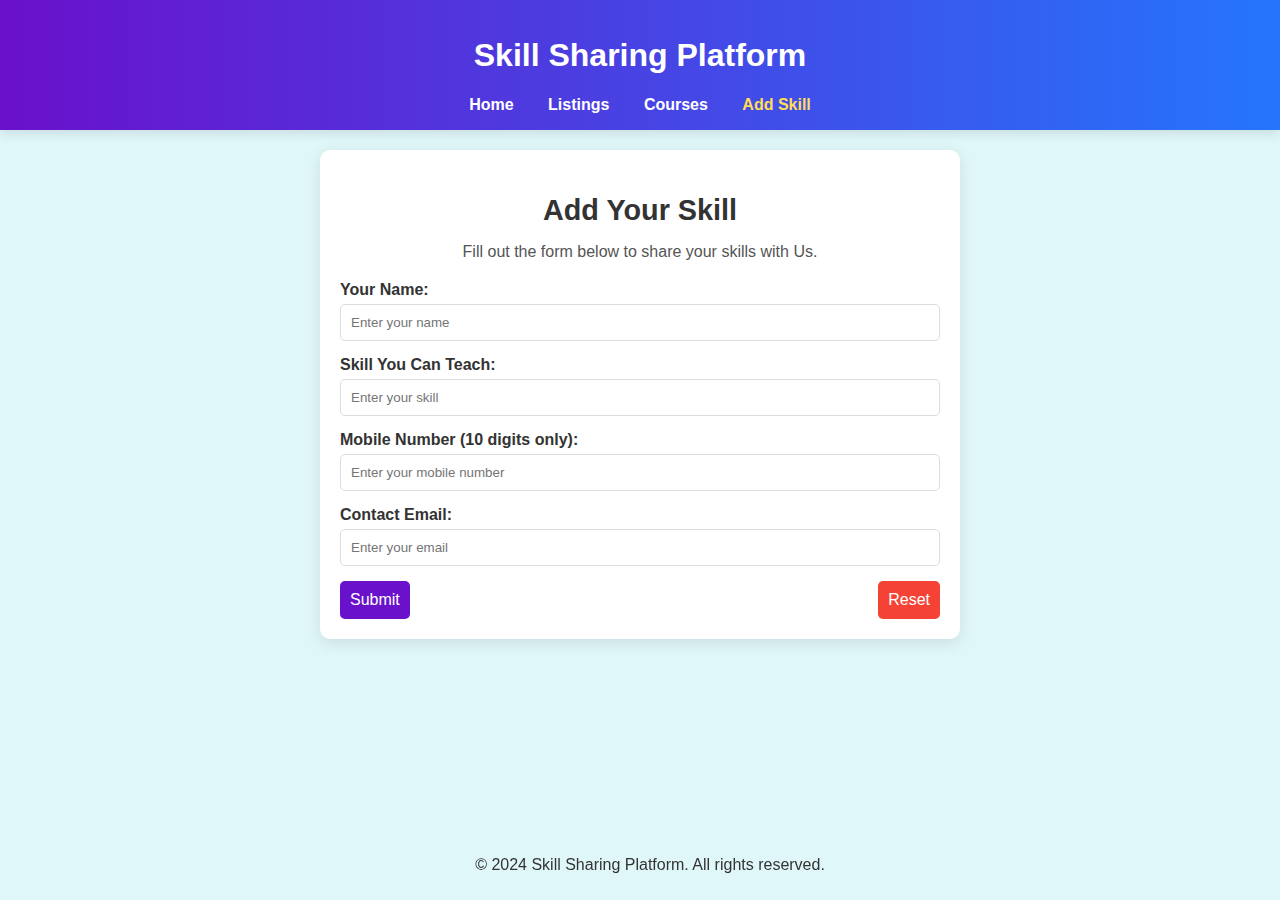
<file: add_skill.html>
<!DOCTYPE html>
<html lang="en">
<head>
    <meta charset="UTF-8">
    <meta name="viewport" content="width=device-width, initial-scale=1.0">
    <title>Add Your Skill</title>
    <link rel="stylesheet" href="add_skill.css">
</head>
<body>
    <header>
        <h1>Skill Sharing Platform</h1>
        <nav>
            <ul>
                <li><a href="index.html">Home</a></li>
                <li><a href="listings.html">Listings</a></li>
                <li><a href="courses.html">Courses</a></li>
                <li><a href="add_skill.html" class="active">Add Skill</a></li>
            </ul>
        </nav>
    </header>
    <main>
        <section class="add-skill">
            <h2>Add Your Skill</h2>
            <p>Fill out the form below to share your skills with Us.</p>
            <form action="https://api.web3forms.com/submit" method="POST">
                <!-- Web3Forms Access Key -->
                <input type="hidden" name="access_key" value="61f36c27-26c3-4d1c-8d13-a0b849f9b590">

                <!-- Form Inputs -->
                <div class="form-group">
                    <label for="name">Your Name:</label>
                    <input type="text" id="name" name="name" placeholder="Enter your name" required>
                </div>
                <div class="form-group">
                    <label for="skill">Skill You Can Teach:</label>
                    <input type="text" id="skill" name="skill" placeholder="Enter your skill" required>
                </div>
                <div class="form-group">
                    <label for="mobile">Mobile Number (10 digits only):</label>
                    <input type="tel" pattern="[0-9]{10}" id="mobile" name="mobile" placeholder="Enter your mobile number" required>
                </div>
                <div class="form-group">
                    <label for="email">Contact Email:</label>
                    <input type="email" id="email" name="email" placeholder="Enter your email" required>
                </div>
                

                <!-- Spam Protection -->
                <input type="checkbox" name="botcheck" style="display: none;">

                <!-- Submit and Reset Buttons -->
                <div class="form-buttons">
                    <button type="submit">Submit</button>
                    <button type="reset">Reset</button>
                </div>
            </form>
        </section>
    </main>
    <footer>
        <p>&copy; 2024 Skill Sharing Platform. All rights reserved.</p>
    </footer>
</body>
</html>
</file>
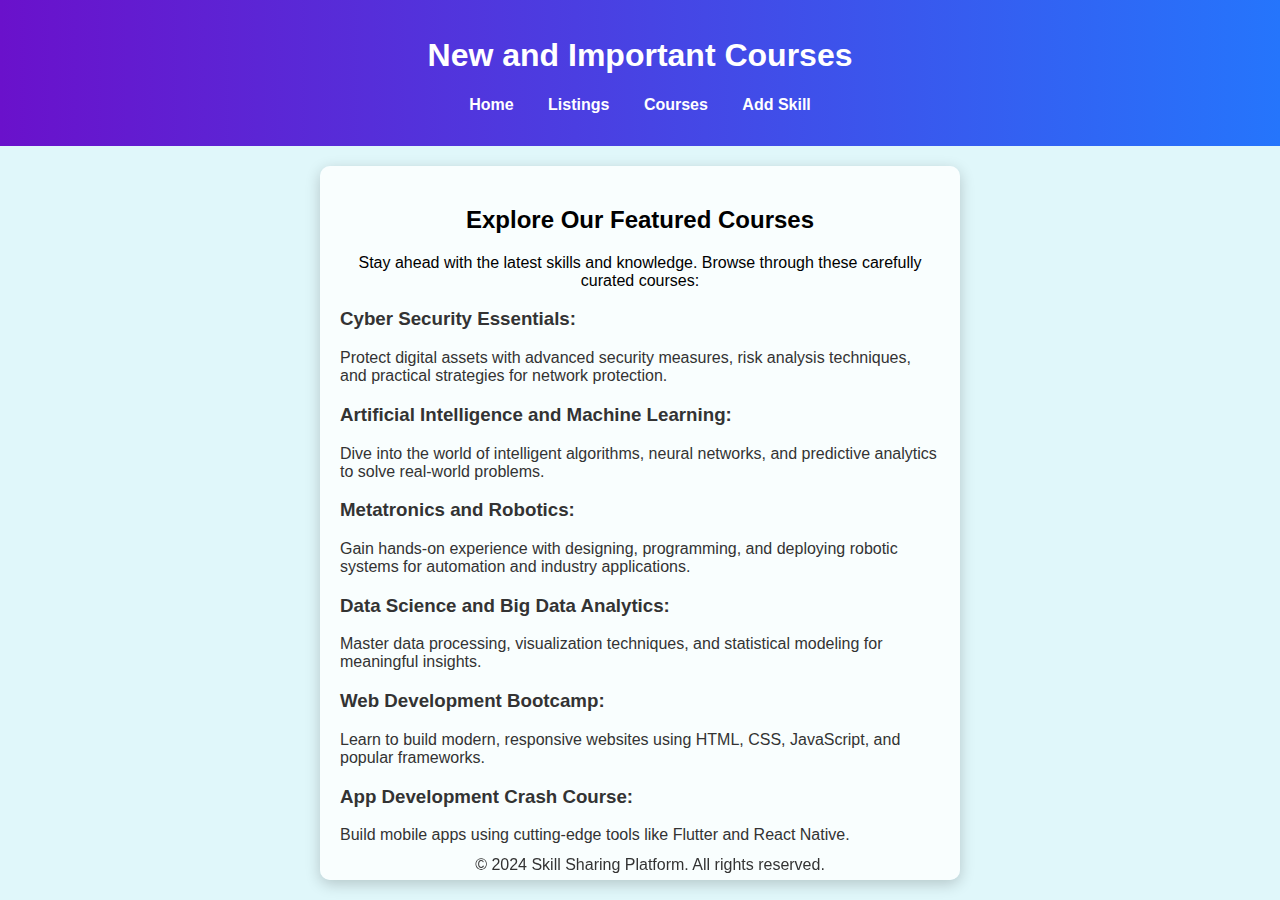
<file: courses.html>
<!DOCTYPE html>
<html lang="en">
<head>
  <meta charset="UTF-8">
  <meta name="viewport" content="width=device-width, initial-scale=1.0">
  <title>New and Important Courses</title>
  <link rel="stylesheet" href="courses.css">
</head>
<body>
  <header>
    <h1>New and Important Courses</h1>
    <nav>
      <ul>
        <li><a href="index.html">Home</a></li>
        <li><a href="listings.html">Listings</a></li>
        <li><a href="courses.html">Courses</a></li>
        <li><a href="add_skill.html">Add Skill</a></li>
      </ul>
    </nav>
  </header>

  <main>
    <section class="course-list intro">
      <h2>Explore Our Featured Courses</h2>
      <p>Stay ahead with the latest skills and knowledge. Browse through these carefully curated courses:</p>
      <ul class="course-list-items">
        <li>
          <h3>Cyber Security Essentials:</h3> 
          Protect digital assets with advanced security measures, risk analysis techniques, and practical strategies for network protection.
        </li>
        <li>
          <h3>Artificial Intelligence and Machine Learning:</h3> 
          Dive into the world of intelligent algorithms, neural networks, and predictive analytics to solve real-world problems.
        </li>
        <li>
          <h3>Metatronics and Robotics:</h3> 
          Gain hands-on experience with designing, programming, and deploying robotic systems for automation and industry applications.
        </li>
        <li>
          <h3>Data Science and Big Data Analytics:</h3> 
          Master data processing, visualization techniques, and statistical modeling for meaningful insights.
        </li>
        <li>
          <h3>Web Development Bootcamp:</h3> 
          Learn to build modern, responsive websites using HTML, CSS, JavaScript, and popular frameworks.
        </li>
        <li>
          <h3>App Development Crash Course:</h3> 
          Build mobile apps using cutting-edge tools like Flutter and React Native.
        </li>
      </ul>
    </section>
  </main>

  <footer>
    <p>&copy; 2024 Skill Sharing Platform. All rights reserved.</p>
  </footer>

  
</body>
</html>
</file>
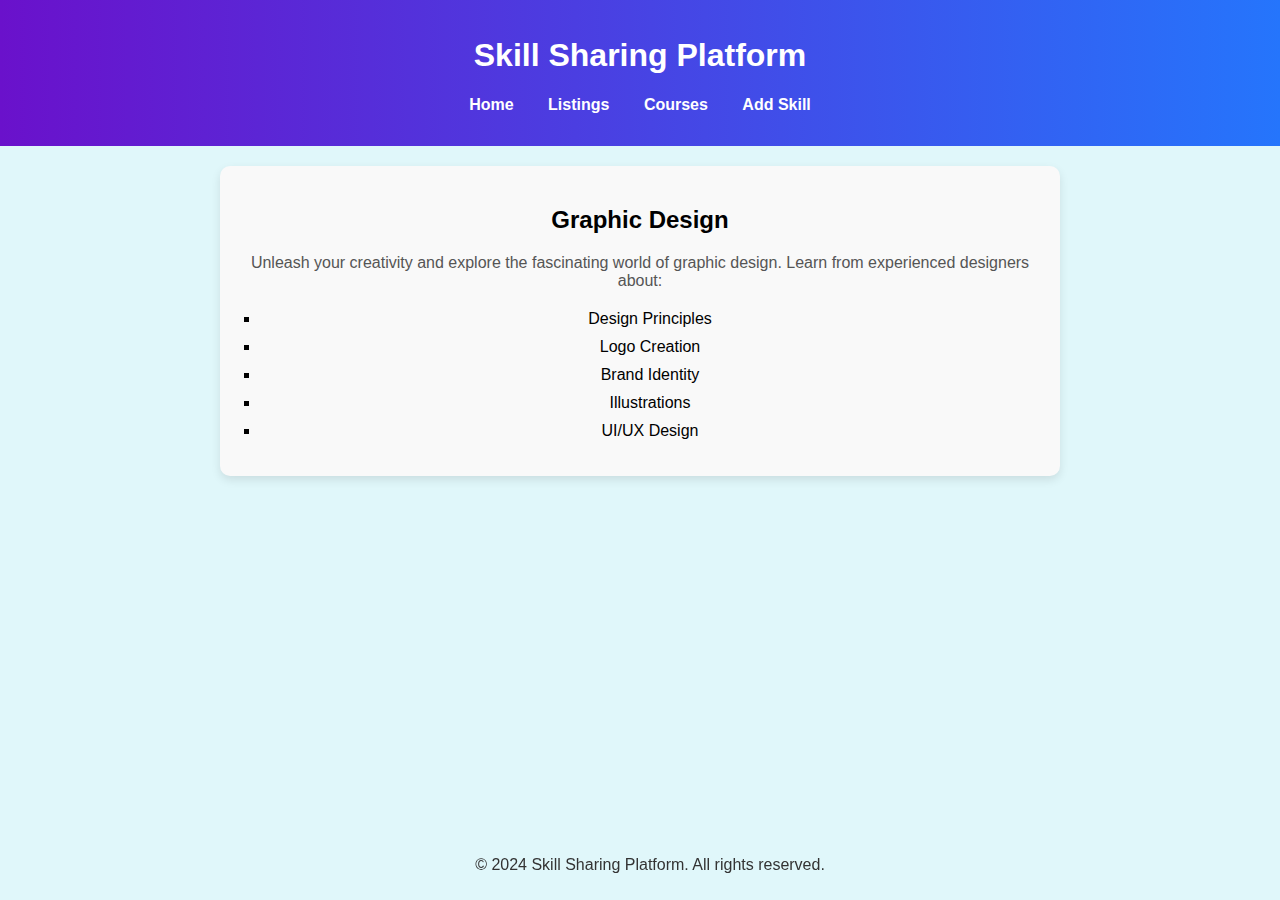
<file: graphic_design.html>
<!DOCTYPE html>
<html lang="en">
<head>
    <meta charset="UTF-8">
    <meta name="viewport" content="width=device-width, initial-scale=1.0">
    <title>Graphic Design Skills</title>
    <link rel="stylesheet" href="styles.css">
    <style>
        body {
            font-family: Arial, sans-serif;
            margin: 0;
            padding: 0;
            animation: fadeIn 2s ease;
        }

        header {
            background: linear-gradient(90deg, #6a11cb, #2575fc);
            color: #fff;
            padding: 1rem 0;
            text-align: center;
            animation: fadeIn 2s ease;
        }

        nav ul {
            list-style: none;
            padding: 0;
        }

        nav ul li {
            display: inline;
            margin: 0 15px;
        }

        nav ul li a {
            color: #fff;
            text-decoration: none;
            font-weight: bold;
        }

        main {
            padding: 20px;
            animation: slideIn 1.5s ease;
        }

        .content {
            max-width: 800px;
            margin: 0 auto;
            background: #f9f9f9;
            padding: 20px;
            border-radius: 10px;
            box-shadow: 0 4px 10px rgba(0, 0, 0, 0.1);
        }

        .content h2 {
            text-align: center;
            margin-bottom: 20px;
            animation: fadeIn 2s ease;
        }

        .content p {
            text-align: center;
            margin-bottom: 20px;
            color: #555;
            animation: fadeIn 2s ease;
        }

        .content ul {
            list-style-type: square;
            padding-left: 20px;
            animation: slideIn 1.5s ease;
        }

        .content ul li {
            margin-bottom: 10px;
            animation: fadeIn 2s ease;
        }

        footer {
            text-align: center;
            padding: 10px;
            background: transparent; 
            color: #333; /* Ensure text is visible */
            position: fixed;
            bottom: 0;
            width: 100%;
        }

        @keyframes fadeIn {
            from { opacity: 0; }
            to { opacity: 1; }
        }

        @keyframes slideIn {
            from { transform: translateY(20px); opacity: 0; }
            to { transform: translateY(0); opacity: 1; }
        }
    </style>
</head>
<body>
    <header>
        <h1>Skill Sharing Platform</h1>
        <nav>
            <ul>
                <li><a href="index.html">Home</a></li>
                <li><a href="listings.html">Listings</a></li> 
                <li><a href="courses.html">Courses</a></li>               
                <li><a href="add_skill.html">Add Skill</a></li>
            </ul>
        </nav>
    </header>
    <main>
        <section class="content">
            <h2>Graphic Design</h2>
            <p>Unleash your creativity and explore the fascinating world of graphic design. Learn from experienced designers about:</p>
            <ul>
                <li>Design Principles</li>
                <li>Logo Creation</li>
                <li>Brand Identity</li>
                <li>Illustrations</li>
                <li>UI/UX Design</li>
            </ul>
        </section>
    </main>
    <footer>
        <p>&copy; 2024 Skill Sharing Platform. All rights reserved.</p>
    </footer>
</body>
</html>
</file>
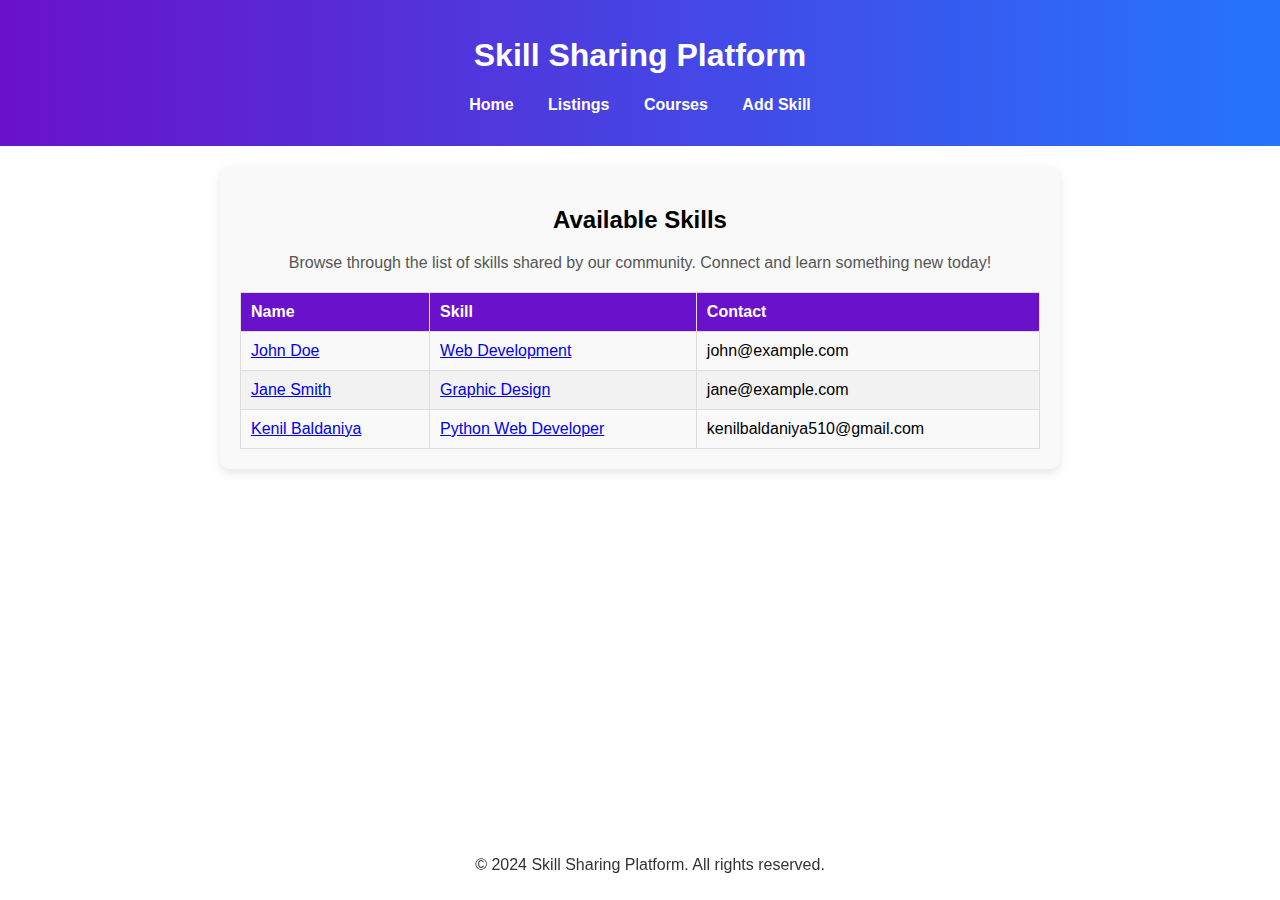
<file: listings.html>
<!-- Updated Listings Page with Animations -->
<!DOCTYPE html>
<html lang="en">
<head>
    <meta charset="UTF-8">
    <meta name="viewport" content="width=device-width, initial-scale=1.0">
    <title>Skill Listings</title>
    <link rel="stylesheet" href="listings.css">
</head>
<body>
    <header>
        <h1>Skill Sharing Platform</h1>
        <nav>
            <ul>
                <li><a href="index.html">Home</a></li>
                <li><a href="listings.html">Listings</a></li>
                <li><a href="courses.html">Courses</a></li>
                <li><a href="add_skill.html">Add Skill</a></li>
            </ul>
        </nav>
    </header>
    <main>
        <section class="listings">
            <h2>Available Skills</h2>
            <p>Browse through the list of skills shared by our community. Connect and learn something new today!</p>
            <table>
                <thead>
                    <tr>
                        <th>Name</th>
                        <th>Skill</th>
                        <th>Contact</th>
                    </tr>
                </thead>
                <tbody>
                    <tr>
                        <td><a href="profile_jane.html">John Doe</a></td>
                        <td><a href="web_development.html">Web Development</a></td>
                        <td>john@example.com</td>
                    </tr>
                    <tr>
                        <td><a href="profile_john.html">Jane Smith</a></td>
                        <td><a href="graphic_design.html">Graphic Design</a></td>
                        <td>jane@example.com</td>
                    </tr>
                    <tr>
                        <td><a href="profile_kenil.html">Kenil Baldaniya</a></td>
                        <td><a href="python_web_developer.html">Python Web Developer</a></td>
                        <td>kenilbaldaniya510@gmail.com</td>
                    </tr>
                </tbody>
            </table>
        </section>
    </main>
    <footer>
        <p>&copy; 2024 Skill Sharing Platform. All rights reserved.</p>
    </footer>
</body>
</html>
</file>
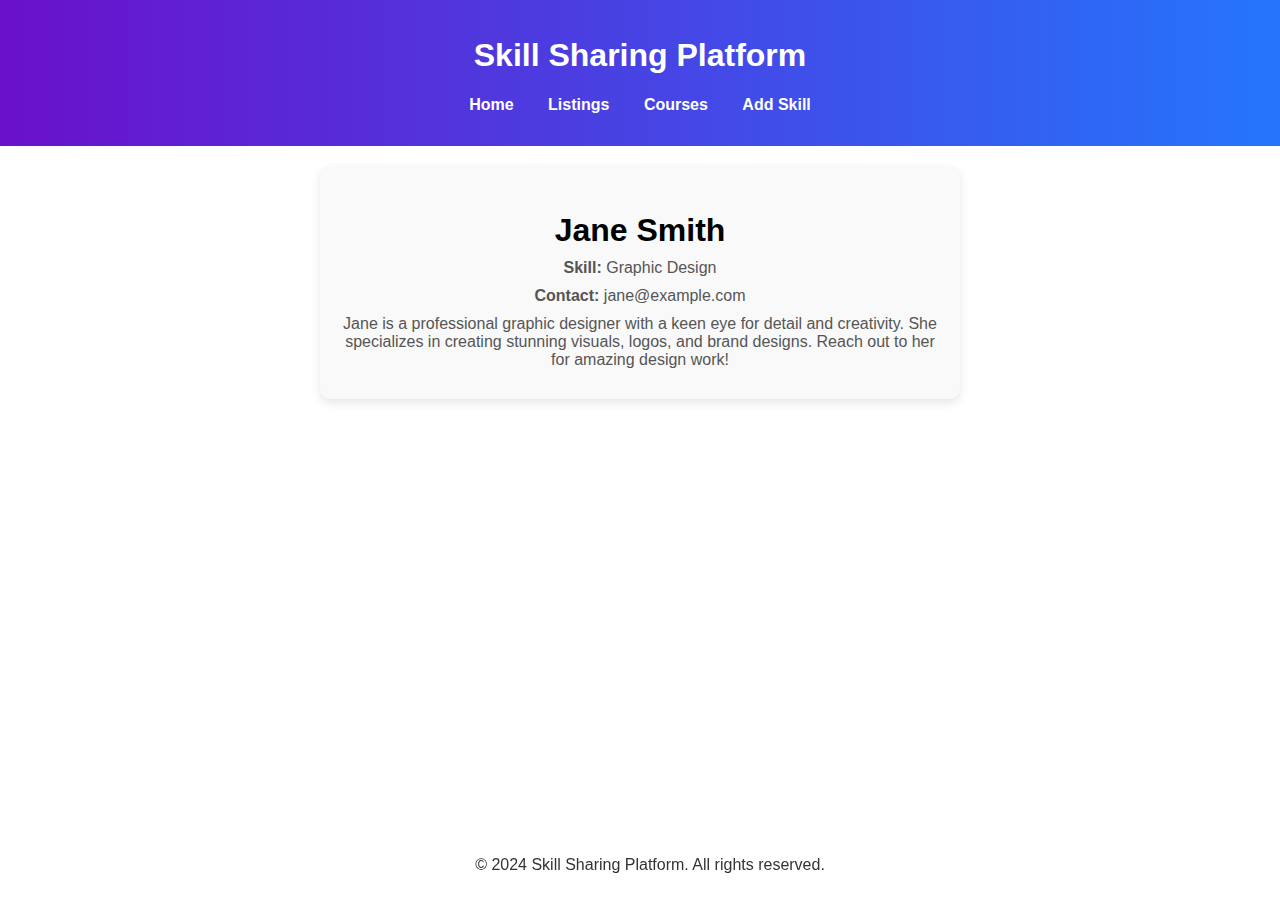
<file: profile_jane.html>
<!DOCTYPE html>
<html lang="en">
<head>
    <meta charset="UTF-8">
    <meta name="viewport" content="width=device-width, initial-scale=1.0">
    <title>Jane Smith's Profile</title>
    <link rel="stylesheet" href="profile_jane.css">
</head>
<body>
    <header>
        <h1>Skill Sharing Platform</h1>
        <nav>
            <ul>
                <li><a href="index.html">Home</a></li>
                <li><a href="listings.html">Listings</a></li>
                <li><a href="courses.html">Courses</a></li>
                <li><a href="add_skill.html">Add Skill</a></li>
            </ul>
        </nav>
    </header>
    <main>
        <section class="profile">
            <h2>Jane Smith</h2>
            <p><strong>Skill:</strong> Graphic Design</p>
            <p><strong>Contact:</strong> jane@example.com</p>
            <p>Jane is a professional graphic designer with a keen eye for detail and creativity. She specializes in creating stunning visuals, logos, and brand designs. Reach out to her for amazing design work!</p>
        </section>
    </main>
    <footer>
        <p>&copy; 2024 Skill Sharing Platform. All rights reserved.</p>
    </footer>


</body>
</html>
</file>
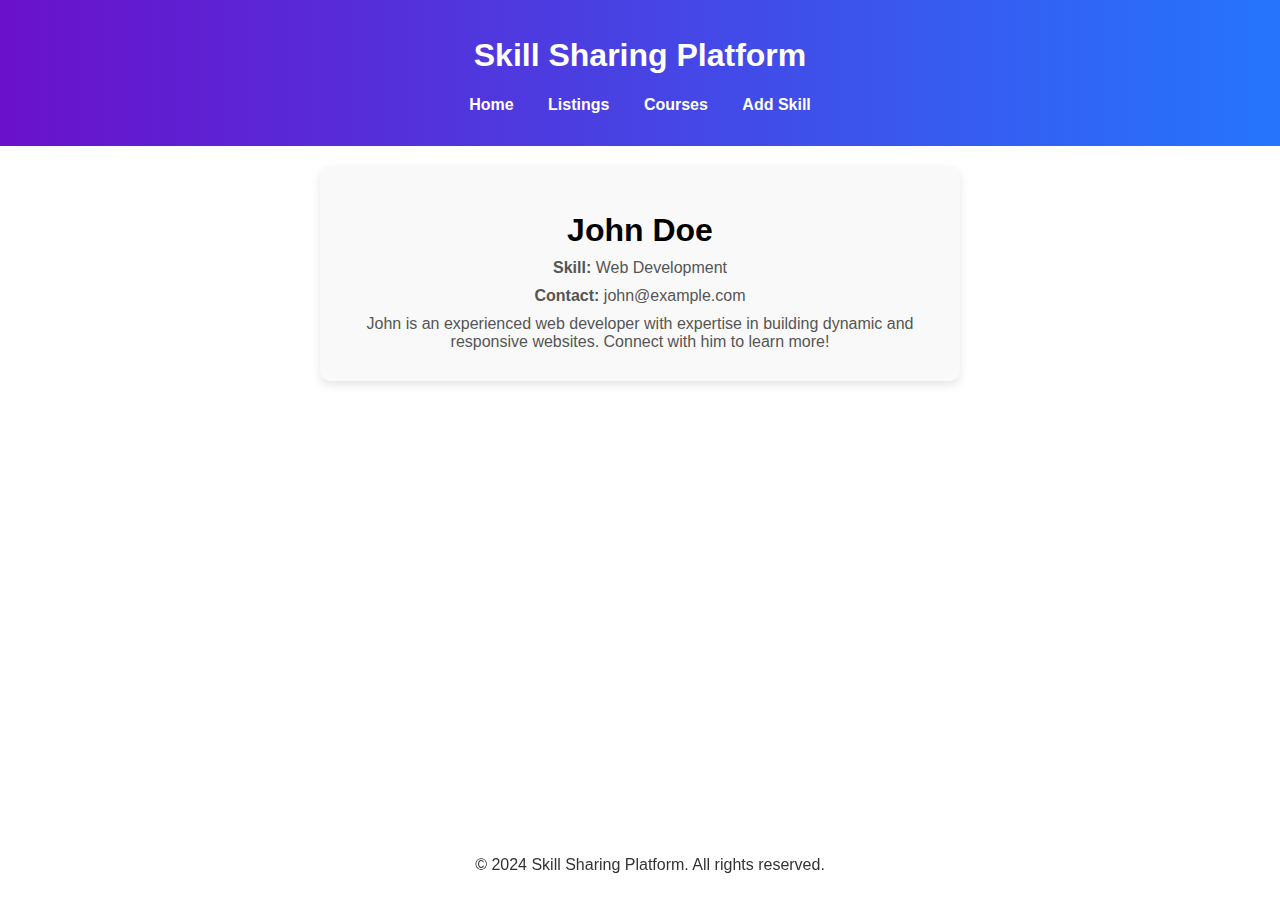
<file: profile_john.html>
<!DOCTYPE html>
<html lang="en">
<head>
    <meta charset="UTF-8">
    <meta name="viewport" content="width=device-width, initial-scale=1.0">
    <title>John Doe's Profile</title>
    <link rel="stylesheet" href="profile_john.css">
</head>
<body>
    <header>
        <h1>Skill Sharing Platform</h1>
        <nav>
            <ul>
                <li><a href="index.html">Home</a></li>
                <li><a href="listings.html">Listings</a></li>
                <li><a href="courses.html">Courses</a></li>
                <li><a href="add_skill.html">Add Skill</a></li>
            </ul>
        </nav>
    </header>
    <main>
        <section class="profile">
            <h2>John Doe</h2>
            <p><strong>Skill:</strong> Web Development</p>
            <p><strong>Contact:</strong> john@example.com</p>
            <p>John is an experienced web developer with expertise in building dynamic and responsive websites. Connect with him to learn more!</p>
        </section>
    </main>
    <footer>
        <p>&copy; 2024 Skill Sharing Platform. All rights reserved.</p>
    </footer>

    <style>
        /* Include the same animations and styles as in listings.html for consistency */
        body {
            font-family: Arial, sans-serif;
            margin: 0;
            padding: 0;
        }

        header {
            background: linear-gradient(90deg, #6a11cb, #2575fc);
            color: #fff;
            padding: 1rem 0;
            text-align: center;
            animation: fadeIn 2s ease;
        }

        nav ul {
            list-style: none;
            padding: 0;
        }

        nav ul li {
            display: inline;
            margin: 0 15px;
        }

        nav ul li a {
            color: #fff;
            text-decoration: none;
            font-weight: bold;
        }

        main {
            padding: 20px;
            animation: slideIn 1.5s ease;
        }

        .profile {
            max-width: 600px;
            margin: 0 auto;
            background: #f9f9f9;
            padding: 20px;
            border-radius: 10px;
            box-shadow: 0 4px 10px rgba(0, 0, 0, 0.1);
            text-align: center;
        }

        footer {
            text-align: center;
            padding: 10px;
            background: transparent; 
            color: #333; /* Ensure text is visible */
            position: fixed;
            bottom: 0;
            width: 100%;
        }
    </style>
</body>
</html>
</file>
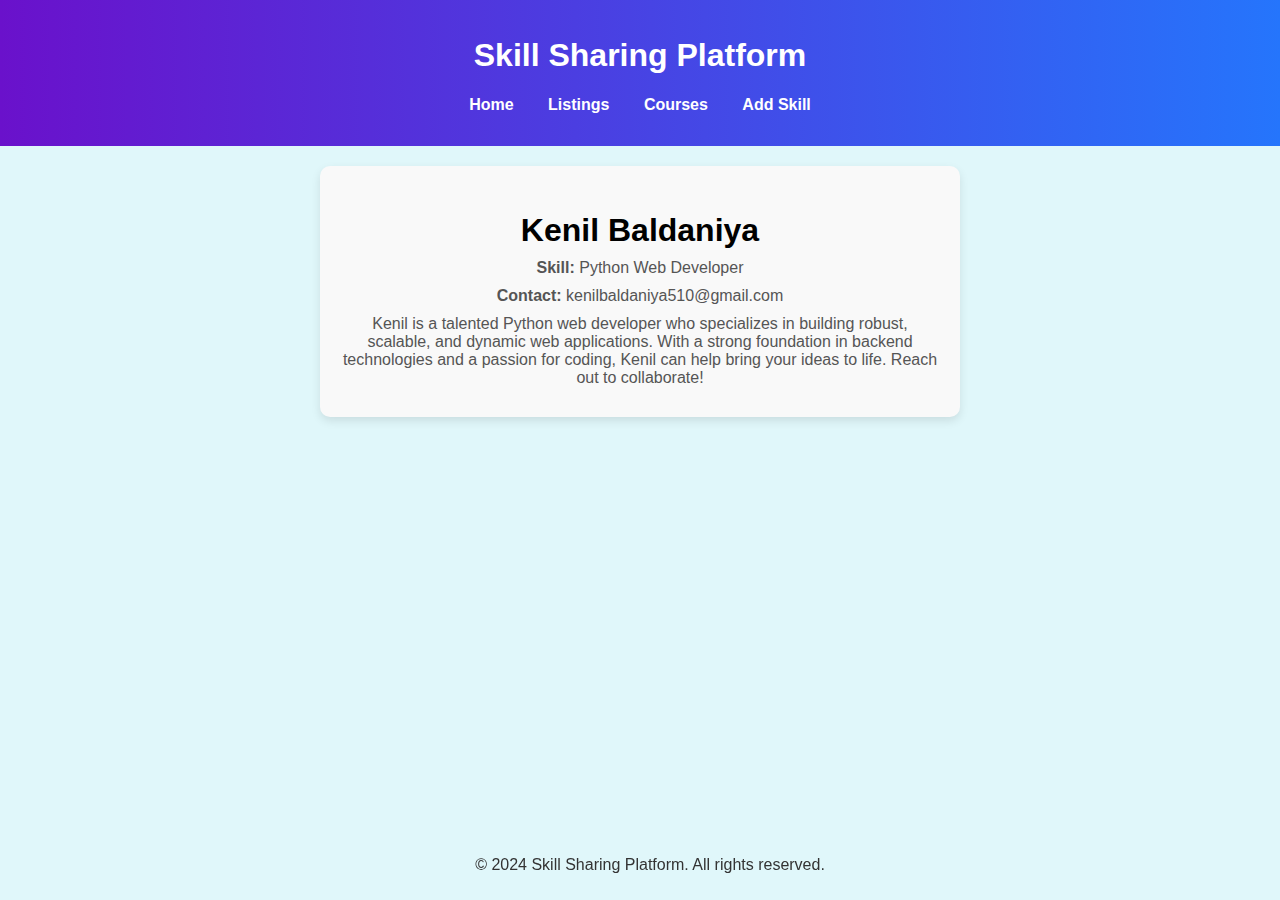
<file: profile_kenil.html>
<!DOCTYPE html>
<html lang="en">
<head>
    <meta charset="UTF-8">
    <meta name="viewport" content="width=device-width, initial-scale=1.0">
    <title>Kenil Baldaniya's Profile</title>
    <link rel="stylesheet" href="styles.css">
</head>
<body>
    <header>
        <h1>Skill Sharing Platform</h1>
        <nav>
            <ul>
                <li><a href="index.html">Home</a></li>
                <li><a href="listings.html">Listings</a></li>
                <li><a href="courses.html">Courses</a></li>
                <li><a href="add_skill.html">Add Skill</a></li>
            </ul>
        </nav>
    </header>
    <main>
        <section class="profile">
            <h2>Kenil Baldaniya</h2>
            <p><strong>Skill:</strong> Python Web Developer</p>
            <p><strong>Contact:</strong> kenilbaldaniya510@gmail.com</p>
            <p>Kenil is a talented Python web developer who specializes in building robust, scalable, and dynamic web applications. With a strong foundation in backend technologies and a passion for coding, Kenil can help bring your ideas to life. Reach out to collaborate!</p>
        </section>
    </main>
    <footer>
        <p>&copy; 2024 Skill Sharing Platform. All rights reserved.</p>
    </footer>

    <style>
        body {
            font-family: Arial, sans-serif;
            margin: 0;
            padding: 0;
        }

        header {
            background: linear-gradient(90deg, #6a11cb, #2575fc);
            color: #fff;
            padding: 1rem 0;
            text-align: center;
            animation: fadeIn 2s ease;
        }

        nav ul {
            list-style: none;
            padding: 0;
        }

        nav ul li {
            display: inline;
            margin: 0 15px;
        }

        nav ul li a {
            color: #fff;
            text-decoration: none;
            font-weight: bold;
        }

        main {
            padding: 20px;
            animation: slideIn 1.5s ease;
        }

        .profile {
            max-width: 600px;
            margin: 0 auto;
            background: #f9f9f9;
            padding: 20px;
            border-radius: 10px;
            box-shadow: 0 4px 10px rgba(0, 0, 0, 0.1);
            text-align: center;
        }

        .profile h2 {
            font-size: 2rem;
            margin-bottom: 10px;
        }

        .profile p {
            margin: 10px 0;
            color: #555;
        }

        footer {
            text-align: center;
            padding: 10px;
            background: transparent; 
            color: #333; /* Ensure text is visible */
            position: fixed;
            bottom: 0;
            width: 100%;
        }

        @keyframes fadeIn {
            from { opacity: 0; }
            to { opacity: 1; }
        }

        @keyframes slideIn {
            from { transform: translateY(20px); opacity: 0; }
            to { transform: translateY(0); opacity: 1; }
        }
    </style>
</body>
</html>
</file>
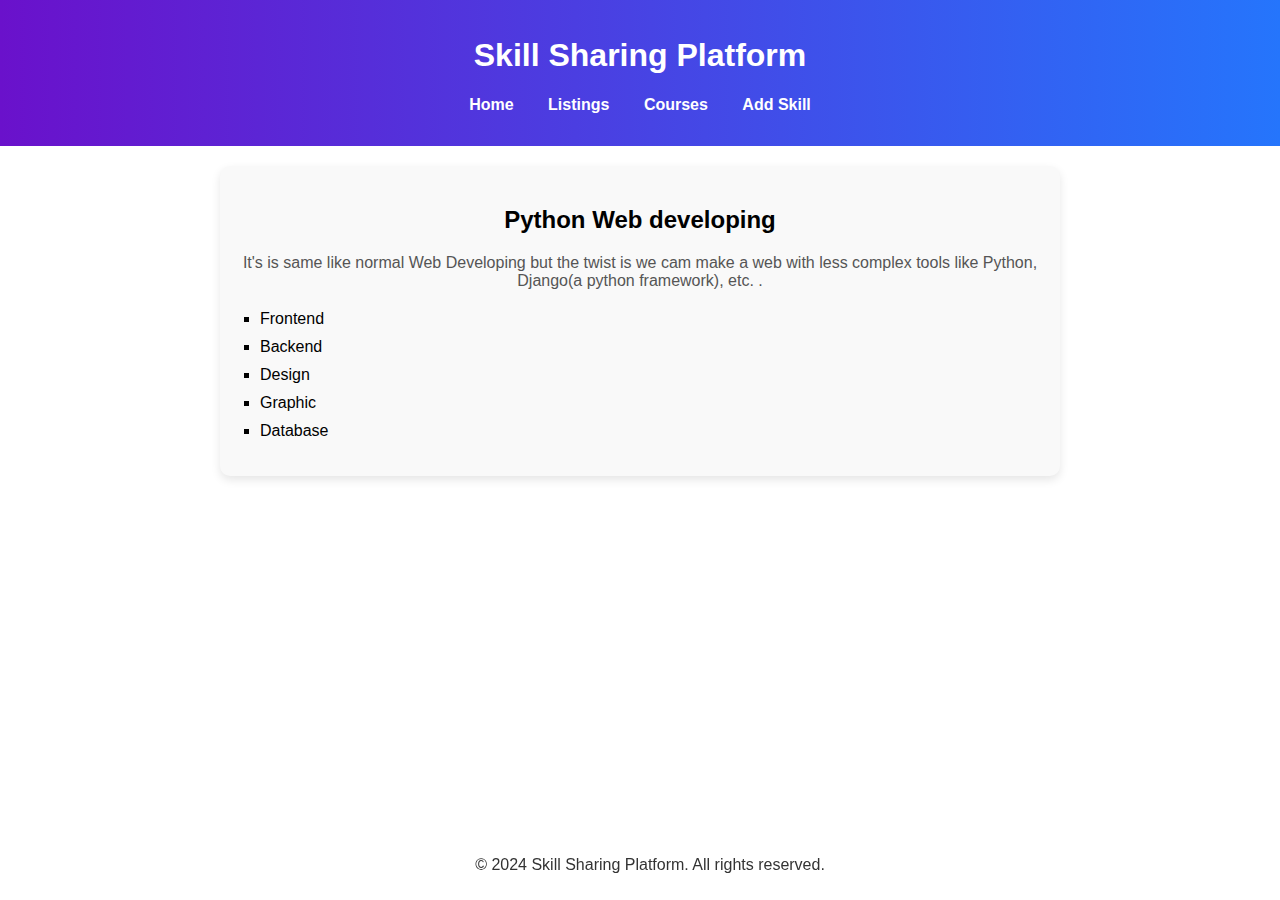
<file: python_web_developer.html>
<!DOCTYPE html>
<html lang="en">
<head>
    <meta charset="UTF-8">
    <meta name="viewport" content="width=device-width, initial-scale=1.0">
    <title>Graphic Design Skills</title>
    <link rel="stylesheet" href="python_web_developer.css">
    
</head>
<body>
    <header>
        <h1>Skill Sharing Platform</h1>
        <nav>
            <ul>
                <li><a href="index.html">Home</a></li>
                <li><a href="listings.html">Listings</a></li>
                <li><a href="courses.html">Courses</a></li>
                <li><a href="add_skill.html">Add Skill</a></li>
            </ul>
        </nav>
    </header>
    <main>
        <section class="content">
            <h2>Python Web developing</h2>
            <p>It's is same like normal Web Developing but the twist is we cam make a web with less complex tools like Python, Django(a python framework), etc. .</p>
            <ul>
                <li>Frontend</li>
                <li>Backend</li>
                <li>Design</li>
                <li>Graphic</li>
                <li>Database</li>
            </ul>
        </section>
    </main>
    <footer>
        <p>&copy; 2024 Skill Sharing Platform. All rights reserved.</p>
    </footer>
</body>
</html>
</file>
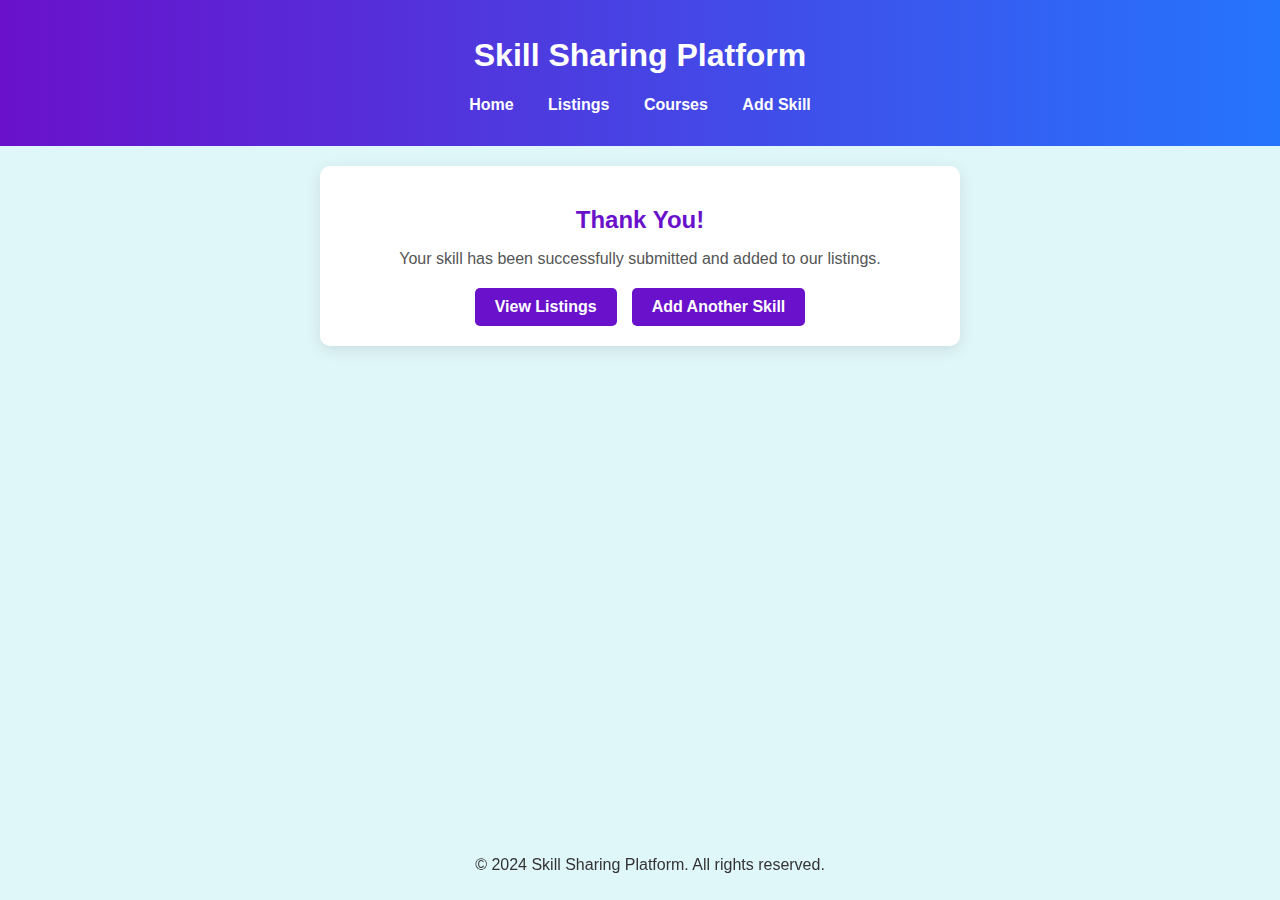
<file: submitted_skills.html>
<!DOCTYPE html>
<html lang="en">
<head>
    <meta charset="UTF-8">
    <meta name="viewport" content="width=device-width, initial-scale=1.0">
    <title>Skill Submitted</title>
    <link rel="stylesheet" href="submitted_skills.css">
</head>
<body>
    <header>
        <h1>Skill Sharing Platform</h1>
        <nav>
            <ul>
                <li><a href="index.html">Home</a></li>
                <li><a href="listings.html">Listings</a></li>
                <li><a href="courses.html">Courses</a></li>
                <li><a href="add_skill.html">Add Skill</a></li>
            </ul>
        </nav>
    </header>
    <main>
        <section class="confirmation">
            <h2>Thank You!</h2>
            <p>Your skill has been successfully submitted and added to our listings.</p>
            <div class="actions">
                <a href="listings.html" class="button">View Listings</a>
                <a href="add_skill.html" class="button">Add Another Skill</a>
            </div>
        </section>
    </main>
    
    <footer>
        <p>&copy; 2024 Skill Sharing Platform. All rights reserved.</p>
    </footer>
</body>
</html>
</file>
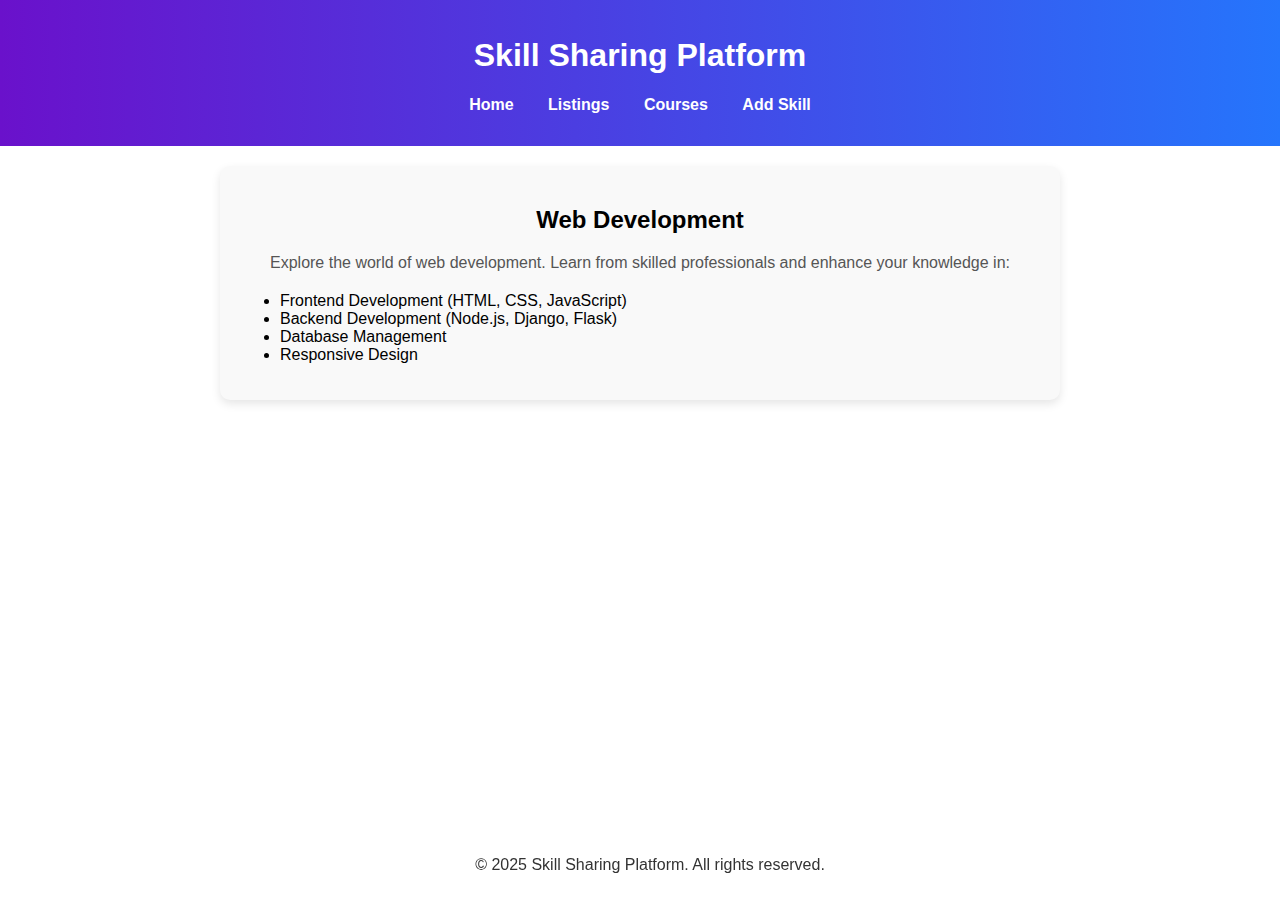
<file: web_development.html>
<!DOCTYPE html>
<html lang="en">
<head>
    <meta charset="UTF-8">
    <meta name="viewport" content="width=device-width, initial-scale=1.0">
    <title>Web Development Skills</title>
    <link rel="stylesheet" href="web_development.css">
    
</head>
<body>
    <header>
        <h1>Skill Sharing Platform</h1>
        <nav>
            <ul>
                <li><a href="index.html">Home</a></li>
                <li><a href="listings.html">Listings</a></li>
                <li><a href="courses.html">Courses</a></li>
                <li><a href="add_skill.html">Add Skill</a></li>
            </ul>
        </nav>
    </header>
    <main>
        <section class="content">
            <h2>Web Development</h2>
            <p>Explore the world of web development. Learn from skilled professionals and enhance your knowledge in:</p>
            <ul>
                <li>Frontend Development (HTML, CSS, JavaScript)</li>
                <li>Backend Development (Node.js, Django, Flask)</li>
                <li>Database Management</li>
                <li>Responsive Design</li>
            </ul>
        </section>
    </main>
    <footer>
        <p>&copy; 2025 Skill Sharing Platform. All rights reserved.</p>
    </footer>
</body>
</html>
</file>
<file: add_skill.css>
body {
            font-family: Arial, sans-serif;
            margin: 0;
            padding: 0;
            background: #e0f7fa;
            background-image: url('https://www.transparenttextures.com/patterns/soft-pattern.png');
            background-attachment: fixed;
            color: #333;
        }

        header {
            background: linear-gradient(90deg, #6a11cb, #2575fc);
            color: #fff;
            padding: 1rem 0;
            text-align: center;
            box-shadow: 0 4px 10px rgba(0, 0, 0, 0.1);
        }

        nav ul {
            list-style: none;
            padding: 0;
            margin: 0;
            text-align: center;
        }

        nav ul li {
            display: inline;
            margin: 0 15px;
        }

        nav ul li a {
            color: #fff;
            text-decoration: none;
            font-weight: bold;
            transition: color 0.3s;
        }

        nav ul li a:hover,
        nav ul li a.active {
            color: #ffdd57;
        }

        main {
            padding: 20px;
        }

        .add-skill {
            max-width: 600px;
            margin: 0 auto;
            background: #fff;
            padding: 20px;
            border-radius: 10px;
            box-shadow: 0 4px 15px rgba(0, 0, 0, 0.1);
            background-image: url('https://www.transparenttextures.com/patterns/coffee-lattice.png');
            background-size: cover;
            animation: fadeInUp 1.5s ease-out;
        }

        .add-skill h2 {
            text-align: center;
            margin-bottom: 15px;
            font-size: 1.8rem;
            color: #333;
        }

        .add-skill p {
            text-align: center;
            margin-bottom: 20px;
            color: #555;
        }

        .form-group {
            margin-bottom: 15px;
        }

        .form-group label {
            display: block;
            margin-bottom: 5px;
            font-weight: bold;
        }

        .form-group input {
            width: 100%;
            padding: 10px;
            border: 1px solid #ddd;
            border-radius: 5px;
            box-sizing: border-box;
        }

        .form-buttons {
            display: flex;
            justify-content: space-between;
            gap: 10px;
        }

        button {
            padding: 10px;
            border: none;
            border-radius: 5px;
            font-size: 16px;
            cursor: pointer;
            transition: background-color 0.3s ease, transform 0.3s ease;
        }

        button[type="submit"] {
            background-color: #6a11cb;
            color: #fff;
        }

        button[type="reset"] {
            background-color: #f44336;
            color: #fff;
        }

        button:hover {
            transform: scale(1.05);
        }

        button[type="submit"]:hover {
            background-color: #2575fc;
        }

        button[type="reset"]:hover {
            background-color: #d32f2f;
        }

        footer {
            text-align: center;
            padding: 10px;
            background: transparent;
            color: #333;
            position: fixed;
            bottom: 0;
            width: 100%;
        }

        /* Animations */
        @keyframes fadeInUp {
            from { opacity: 0; transform: translateY(20px); }
            to { opacity: 1; transform: translateY(0); }
        }
</file>
<file: courses.css>
body {
      font-family: Arial, sans-serif;
      margin: 0;
      padding: 0;
      background: #e0f7fa;
      /* background: #f1f8e9; */
      background-image: url('https://www.transparenttextures.com/patterns/soft-pattern.png');
      background-attachment: fixed;
    }

    header {
      background: linear-gradient(90deg, #6a11cb, #2575fc);
      color: #fff;
      padding: 1rem 0;
      text-align: center;
      animation: fadeIn 2s ease;
    }

    nav ul {
      list-style: none;
      padding: 0;
    }

    nav ul li {
      display: inline;
      margin: 0 15px;
    }

    nav ul li a {
      color: #fff;
      text-decoration: none;
      font-weight: bold;
      transition: color 0.3s;
    }

    nav ul li a:hover {
      color: #ffdd57;
    }

    main {
      padding: 20px;
      text-align: center;
      animation: slideIn 1.5s ease;
    }

    .intro {
      max-width: 600px;
      margin: 0 auto;
      background: rgba(255, 255, 255, 0.8);
      padding: 20px;
      border-radius: 10px;
      box-shadow: 0 4px 15px rgba(0, 0, 0, 0.2);
      background-image: url('https://www.transparenttextures.com/patterns/coffee-lattice.png');
      background-size: cover;
      animation: fadeInUp 2s ease-out;
    }

    .course-list-items {
      text-align: left;
      padding: 0;
      list-style-type: none; /* Remove bullet points */
    }

    .course-list-items li {
      margin: 10px 0;
      font-size: 1rem;
      color: #333;
    }

    footer {
      text-align: center;
      padding: 10px;
      background: transparent;
      color: #333;
      position: fixed;
      bottom: 0;
      width: 100%;
    }

    /* Animations */
    @keyframes fadeIn {
      from { opacity: 0; }
      to { opacity: 1; }
    }

    @keyframes bounceIn {
        from {
            transform: scale(0);
        }
       50% {
            transform: scale(1.05);
        }
        to {
            transform: scale(1);
        }
      }

    @keyframes slideIn {
      from { transform: translateY(20px); opacity: 0; }
      to { transform: translateY(0); opacity: 1; }
    }

    @keyframes fadeInUp {
      from { opacity: 0; transform: translateY(20px); }
      to { opacity: 1; transform: translateY(0); }
    }
    @keyframes textSlideIn {
            from { opacity: 0; transform: translateX(-20px); }
            to { opacity: 1; transform: translateX(0); }
        }
</file>
<file: styles.css>
body {
    font-family: Arial, sans-serif;
    margin: 0;
    padding: 0;
    background: #e0f7fa;
    background-image: url('https://www.transparenttextures.com/patterns/soft-pattern.png'); /* Add texture */
    background-attachment: fixed;
}

header {
    background: linear-gradient(90deg, #6a11cb, #2575fc);
    color: #fff;
    padding: 1rem 0;
    text-align: center;
    animation: fadeIn 2s ease, bounceIn 1s ease;
}

nav ul {
    list-style: none;
    padding: 0;
}

nav ul li {
    display: inline;
    margin: 0 15px;
}

nav ul li a {
    color: #fff;
    text-decoration: none;
    font-weight: bold;
    transition: color 0.3s;
}
nav ul li a:hover {
    color: #ffdd57; /* Color change on hover */
}

main {
    padding: 20px;
    text-align: center;
    animation: slideIn 1.5s ease;
}

.intro {
    max-width: 600px;
    margin: 0 auto;
    background: #ffffff;
    padding: 20px;
    border-radius: 10px;
    box-shadow: 0 4px 15px rgba(0, 0, 0, 0.1);
    background-image: url('https://www.transparenttextures.com/patterns/coffee-lattice.png');
    background-size: cover;
    animation: fadeInUp 2s ease-out;
}

.intro h2 {
    margin-bottom: 15px;
    font-size: 1.8rem;
    color: #333;
    animation: textSlideIn 1s ease;
}

.intro .buttons {
    margin-top: 20px;
}

.intro .button {
    display: inline-block;
    margin: 10px;
    padding: 10px 20px;
    background-color: #007bff;
    color: #fff;
    text-decoration: none;
    border-radius: 5px;
    transition: transform 0.3s, background-color 0.3s;
    box-shadow: 0 4px 8px rgba(0, 0, 0, 0.2);
}

.intro .button:hover {
    background-color: #0056b3;
    transform: scale(1.1);
    box-shadow: 0 6px 12px rgba(0, 0, 0, 0.3);
}

footer {
    text-align: center;
    padding: 10px;
    background: transparent; 
    color: #333; /* Ensure text is visible */
    position: fixed;
    bottom: 0;
    width: 100%;
}

/* Keyframe animations */
@keyframes fadeIn {
    from { opacity: 0; }
    to { opacity: 1; }
}

@keyframes bounceIn {
    from {
        transform: scale(0);
    }
    50% {
        transform: scale(1.05);
    }
    to {
        transform: scale(1);
    }
}

@keyframes slideIn {
    from { transform: translateY(20px); opacity: 0; }
    to { transform: translateY(0); opacity: 1; }
}

@keyframes fadeInUp {
    from { opacity: 0; transform: translateY(20px); }
    to { opacity: 1; transform: translateY(0); }
}

@keyframes textSlideIn {
    from { opacity: 0; transform: translateX(-20px); }
    to { opacity: 1; transform: translateX(0); }
}
</file>
<file: listings.css>
body {
    font-family: Arial, sans-serif;
    margin: 0;
    padding: 0;
}

header {
    background: linear-gradient(90deg, #6a11cb, #2575fc);
    color: #fff;
    padding: 1rem 0;
    text-align: center;
    animation: fadeIn 2s ease;
}

nav ul {
    list-style: none;
    padding: 0;
}

nav ul li {
    display: inline;
    margin: 0 15px;
}

nav ul li a {
    color: #fff;
    text-decoration: none;
    font-weight: bold;
}

main {
    padding: 20px;
    animation: slideIn 1.5s ease;
}

.listings {
    max-width: 800px;
    margin: 0 auto;
    background: #f9f9f9;
    padding: 20px;
    border-radius: 10px;
    box-shadow: 0 4px 10px rgba(0, 0, 0, 0.1);
}

.listings h2 {
    text-align: center;
    margin-bottom: 20px;
}

.listings p {
    text-align: center;
    margin-bottom: 20px;
    color: #555;
}

.listings table {
    width: 100%;
    border-collapse: collapse;
    margin: 0 auto;
    animation: fadeIn 2s ease;
}

.listings table, .listings th, .listings td {
    border: 1px solid #ddd;
}

.listings th, .listings td {
    padding: 10px;
    text-align: left;
}

.listings th {
    background-color: #6a11cb;
    color: #fff;
}

.listings tr:nth-child(even) {
    background-color: #f2f2f2;
}

.listings tr:hover {
    background-color: #dcdcdc;
    transition: background-color 0.3s;
}

footer {
    text-align: center;
    padding: 10px;
    background: transparent; 
    color: #333; /* Ensure text is visible */
    position: fixed;
    bottom: 0;
    width: 100%;
}

@keyframes fadeIn {
    from { opacity: 0; }
    to { opacity: 1; }
}

@keyframes slideIn {
    from { transform: translateY(20px); opacity: 0; }
    to { transform: translateY(0); opacity: 1; }
}
</file>
<file: profile_jane.css>
body {
    font-family: Arial, sans-serif;
    margin: 0;
    padding: 0;
}

header {
    background: linear-gradient(90deg, #6a11cb, #2575fc);
    color: #fff;
    padding: 1rem 0;
    text-align: center;
    animation: fadeIn 2s ease;
}

nav ul {
    list-style: none;
    padding: 0;
}

nav ul li {
    display: inline;
    margin: 0 15px;
}

nav ul li a {
    color: #fff;
    text-decoration: none;
    font-weight: bold;
}

main {
    padding: 20px;
    animation: slideIn 1.5s ease;
}

.profile {
    max-width: 600px;
    margin: 0 auto;
    background: #f9f9f9;
    padding: 20px;
    border-radius: 10px;
    box-shadow: 0 4px 10px rgba(0, 0, 0, 0.1);
    text-align: center;
}

.profile h2 {
    font-size: 2rem;
    margin-bottom: 10px;
}

.profile p {
    margin: 10px 0;
    color: #555;
}

footer {
    text-align: center;
    padding: 10px;
    background: transparent; 
    color: #333; /* Ensure text is visible */
    position: fixed;
    bottom: 0;
    width: 100%;
}

@keyframes fadeIn {
    from { opacity: 0; }
    to { opacity: 1; }
}

@keyframes slideIn {
    from { transform: translateY(20px); opacity: 0; }
    to { transform: translateY(0); opacity: 1; }
}
</file>
<file: profile_john.css>
body {
    font-family: Arial, sans-serif;
    margin: 0;
    padding: 0;
}

header {
    background: linear-gradient(90deg, #6a11cb, #2575fc);
    color: #fff;
    padding: 1rem 0;
    text-align: center;
    animation: fadeIn 2s ease;
}

nav ul {
    list-style: none;
    padding: 0;
}

nav ul li {
    display: inline;
    margin: 0 15px;
}

nav ul li a {
    color: #fff;
    text-decoration: none;
    font-weight: bold;
}

main {
    padding: 20px;
    animation: slideIn 1.5s ease;
}

.profile {
    max-width: 600px;
    margin: 0 auto;
    background: #f9f9f9;
    padding: 20px;
    border-radius: 10px;
    box-shadow: 0 4px 10px rgba(0, 0, 0, 0.1);
    text-align: center;
}

.profile h2 {
    font-size: 2rem;
    margin-bottom: 10px;
}

.profile p {
    margin: 10px 0;
    color: #555;
}

footer {
    text-align: center;
    padding: 10px;
    background: transparent; 
    color: #333; /* Ensure text is visible */
    position: fixed;
    bottom: 0;
    width: 100%;
}

@keyframes fadeIn {
    from { opacity: 0; }
    to { opacity: 1; }
}

@keyframes slideIn {
    from { transform: translateY(20px); opacity: 0; }
    to { transform: translateY(0); opacity: 1; }
}
</file>
<file: python_web_developer.css>
body {
            font-family: Arial, sans-serif;
            margin: 0;
            padding: 0;
            animation: fadeIn 2s ease;
        }

        header {
            background: linear-gradient(90deg, #6a11cb, #2575fc);
            color: #fff;
            padding: 1rem 0;
            text-align: center;
            animation: fadeIn 2s ease;
        }

        nav ul {
            list-style: none;
            padding: 0;
        }

        nav ul li {
            display: inline;
            margin: 0 15px;
        }

        nav ul li a {
            color: #fff;
            text-decoration: none;
            font-weight: bold;
        }

        main {
            padding: 20px;
            animation: slideIn 1.5s ease;
        }

        .content {
            max-width: 800px;
            margin: 0 auto;
            background: #f9f9f9;
            padding: 20px;
            border-radius: 10px;
            box-shadow: 0 4px 10px rgba(0, 0, 0, 0.1);
        }

        .content h2 {
            text-align: center;
            margin-bottom: 20px;
            animation: fadeIn 2s ease;
        }

        .content p {
            text-align: center;
            margin-bottom: 20px;
            color: #555;
            animation: fadeIn 2s ease;
        }

        .content ul {
            list-style-type: square;
            padding-left: 20px;
            animation: slideIn 1.5s ease;
        }

        .content ul li {
            margin-bottom: 10px;
            animation: fadeIn 2s ease;
        }

        footer {
            text-align: center;
            padding: 10px;
            background: transparent; 
            color: #333; /* Ensure text is visible */
            position: fixed;
            bottom: 0;
            width: 100%;
        }

        @keyframes fadeIn {
            from { opacity: 0; }
            to { opacity: 1; }
        }

        @keyframes slideIn {
            from { transform: translateY(20px); opacity: 0; }
            to { transform: translateY(0); opacity: 1; }
        }
</file>
<file: submitted_skills.css>
body {
            font-family: Arial, sans-serif;
            margin: 0;
            padding: 0;
            background: #e0f7fa;
            background-image: url('https://www.transparenttextures.com/patterns/soft-pattern.png');
            background-attachment: fixed;
        }

        header {
            background: linear-gradient(90deg, #6a11cb, #2575fc);
            color: #fff;
            padding: 1rem 0;
            text-align: center;
            animation: fadeIn 2s ease, bounceIn 1s ease;
        }

        nav ul {
            list-style: none;
            padding: 0;
        }

        nav ul li {
            display: inline;
            margin: 0 15px;
        }

        nav ul li a {
            color: #fff;
            text-decoration: none;
            font-weight: bold;
        }

        main {
            padding: 20px;
            animation: slideIn 1.5s ease;
        }

        .confirmation {
            max-width: 600px;
            margin: 0 auto;
            background: #ffffff;
            padding: 20px;
            border-radius: 10px;
            box-shadow: 0 4px 15px rgba(0, 0, 0, 0.1);
            text-align: center;
            animation: fadeInUp 2s ease-out;
        }

        .confirmation h2 {
            color: #6a11cb;
            margin-bottom: 15px;
        }

        .confirmation p {
            margin-bottom: 20px;
            color: #555;
        }

        .actions {
            display: flex;
            justify-content: center;
            gap: 15px;
        }

        .button {
            padding: 10px 20px;
            background-color: #6a11cb;
            color: #fff;
            text-decoration: none;
            border-radius: 5px;
            font-weight: bold;
            transition: background-color 0.3s ease, transform 0.3s ease;
        }

        .button:hover {
            background-color: #2575fc;
            transform: scale(1.05);
        }

        footer {
            text-align: center;
            padding: 10px;
            background: transparent; 
            color: #333; /* Ensure text is visible */
            position: fixed;
            bottom: 0;
            width: 100%;
        }

        @keyframes fadeIn {
            from { opacity: 0; }
            to { opacity: 1; }
        }

        @keyframes bounceIn {
            from {       
                transform: scale(0);
            }
            50% {
                transform: scale(1.05);
            }
            to {
                transform: scale(1);
            }
        }

        @keyframes slideIn {
            from { transform: translateY(20px); opacity: 0; }
            to { transform: translateY(0); opacity: 1; }
        }

        @keyframes fadeInUp {
            from { opacity: 0; transform: translateY(20px); }
            to { opacity: 1; transform: translateY(0); }
        }
</file>
<file: web_development.css>
body {
            font-family: Arial, sans-serif;
            margin: 0;
            padding: 0;
        }

        header {
            background: linear-gradient(90deg, #6a11cb, #2575fc);
            color: #fff;
            padding: 1rem 0;
            text-align: center;
            animation: fadeIn 2s ease;
        }

        nav ul {
            list-style: none;
            padding: 0;
        }

        nav ul li {
            display: inline;
            margin: 0 15px;
        }

        nav ul li a {
            color: #fff;
            text-decoration: none;
            font-weight: bold;
        }

        main {
            padding: 20px;
            animation: slideIn 1.5s ease;
        }

        .content {
            max-width: 800px;
            margin: 0 auto;
            background: #f9f9f9;
            padding: 20px;
            border-radius: 10px;
            box-shadow: 0 4px 10px rgba(0, 0, 0, 0.1);
        }

        .content h2 {
            text-align: center;
            margin-bottom: 20px;
        }

        .content p {
            text-align: center;
            margin-bottom: 20px;
            color: #555;
        }

        footer {
            text-align: center;
            padding: 10px;
            background: transparent; 
            color: #333; /* Ensure text is visible */
            position: fixed;
            bottom: 0;
            width: 100%;
        }

        @keyframes fadeIn {
            from { opacity: 0; }
            to { opacity: 1; }
        }

        @keyframes slideIn {
            from { transform: translateY(20px); opacity: 0; }
            to { transform: translateY(0); opacity: 1; }
        }
</file>
